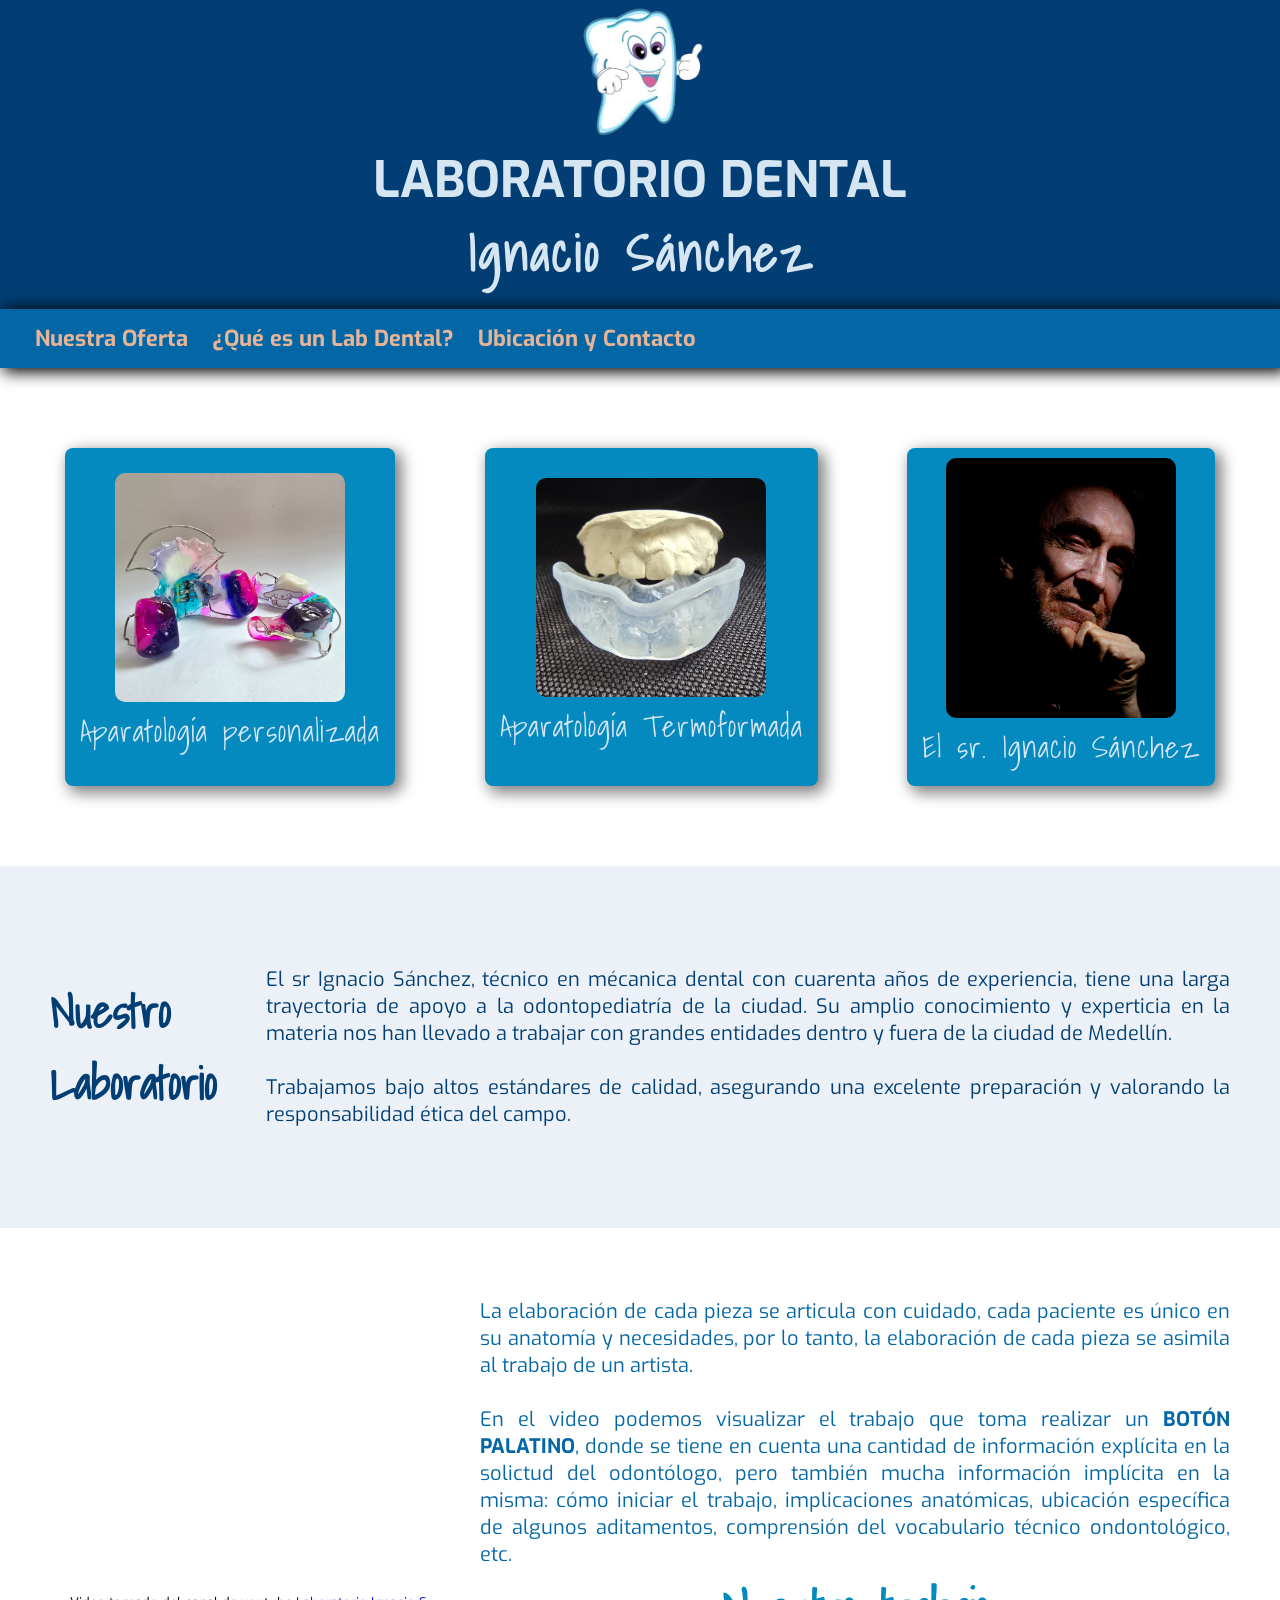
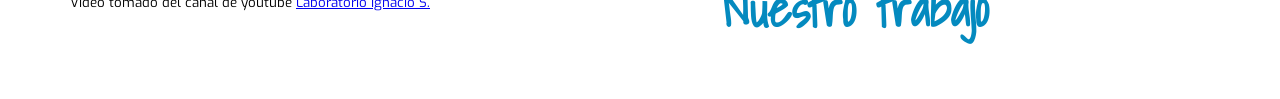
<file: index.html>
<!DOCTYPE html>
<html lang="en">

<head>
    <link rel="preconnect" href="https://fonts.googleapis.com">
    <link rel="preconnect" href="https://fonts.gstatic.com" crossorigin>
    <link href="https://fonts.googleapis.com/css2?family=Luckiest+Guy&family=Shadows+Into+Light&display=swap" rel="stylesheet">
    <link href="https://fonts.googleapis.com/css2?family=Rammetto+One&display=swap" rel="stylesheet">
    <link href="https://fonts.googleapis.com/css2?family=Exo:ital,wght@0,100..900;1,100..900&display=swap" rel="stylesheet">
    <meta charset="UTF-8">
    <link rel="stylesheet" href="css/fonts.css">
    <link rel="stylesheet" href="css/estilos.css">
    <meta name="viewport" content="width=device-width, initial-scale=1.0">
    <title>Laboratorio Dental IGSAN</title>
</head>

<body>
    <section id="cabeza">
        <div id="cajaLogo">
            <center>
                <img src="imagenes/logo-sinfondo.png">
            </center>
        </div>

        <div id="textoLogo" class="exo-uniquifier">
            <strong>LABORATORIO DENTAL</strong><br>
        </div>
        <div id="textoLogo2" class="shadows-into-light-regular">
            <strong>Ignacio Sánchez</strong>
        </div>
        <nav id="menu" class="exo-uniquifier">
            <ul>
                <li><a href="pag2.html"><strong>Nuestra Oferta</strong></a></li>
                <li><a href="pag1.html"><strong>¿Qué es un Lab Dental?</strong></a></li>
                <li><a href="pag3.html"><strong>Ubicación y Contacto</strong></a></li>
            </ul>
        </nav>
    </section>

    <div id="nosotros">
        <div id="nosImg" class="shadows-into-light-regular">
            <img src="imagenes/twin_block.jpg" alt="">
            <span>Aparatología personalizada</span>
        </div>
                    
        <div id="nosImg" class="shadows-into-light-regular">            
            <img src="imagenes/deportivo transp.jpg" alt="">
            <span>Aparatología Termoformada</span>
        </div>

        <div id="nosImg" class="shadows-into-light-regular">
            <img src="imagenes/ignacio2.jpg" alt="">
            <span>El sr. Ignacio Sánchez</span>
        </div>
    </div>

    <section id="contenido2">
        <div id="contPpal">
            <h2 class="shadows-into-light-regular"><strong>Nuestro Laboratorio</strong></h2>
            <p class="exo-uniquifier">El sr Ignacio Sánchez, técnico en mécanica dental con cuarenta años de experiencia, tiene una larga trayectoria de apoyo a la odontopediatría de la ciudad. Su amplio conocimiento y experticia en la materia nos han llevado a trabajar con grandes entidades dentro y fuera de la ciudad de Medellín.<br><br>
            Trabajamos bajo altos estándares de calidad, asegurando una excelente preparación y valorando la responsabilidad ética del campo.</p>
        </div>

        <div id="descripcion">
            <div id="cajaVideo">
                <center>
                    <iframe src="https://www.youtube.com/embed/wWETnorVzi0?si=MuveiF5PSMbPeWJJ" title="YouTube video player" frameborder="0" allow="accelerometer; autoplay; clipboard-write; encrypted-media; gyroscope; picture-in-picture; web-share" referrerpolicy="strict-origin-when-cross-origin" allowfullscreen></iframe><br>                   
                    <sub class="exo-uniquifier">Video tomado del canal de youtube <a href="https://www.youtube.com/@laboratorioignacios7645">Laboratorio Ignacio S.</a></sub>
                </center>
            </div>

            <div id="textoVideo">
                <div>
                    <p class="exo-uniquifier">La elaboración de cada pieza se articula con cuidado, cada paciente es único en su anatomía y necesidades, por lo tanto, la elaboración de cada pieza se asimila al trabajo de un artista. <br><br>En el video podemos visualizar el trabajo que toma realizar un <strong>BOTÓN PALATINO</strong>, donde se tiene en cuenta una cantidad de información explícita en la solictud del odontólogo, pero también mucha información implícita en la misma: cómo iniciar el trabajo, implicaciones anatómicas, ubicación específica de algunos aditamentos, comprensión del vocabulario técnico ondontológico, etc.</p>
                    <h2 class="shadows-into-light-regular"><strong>Nuestro trabajo</strong></h2>
                </div>

            </div>
        </div>
    </section>
</body>
</html>
</file>
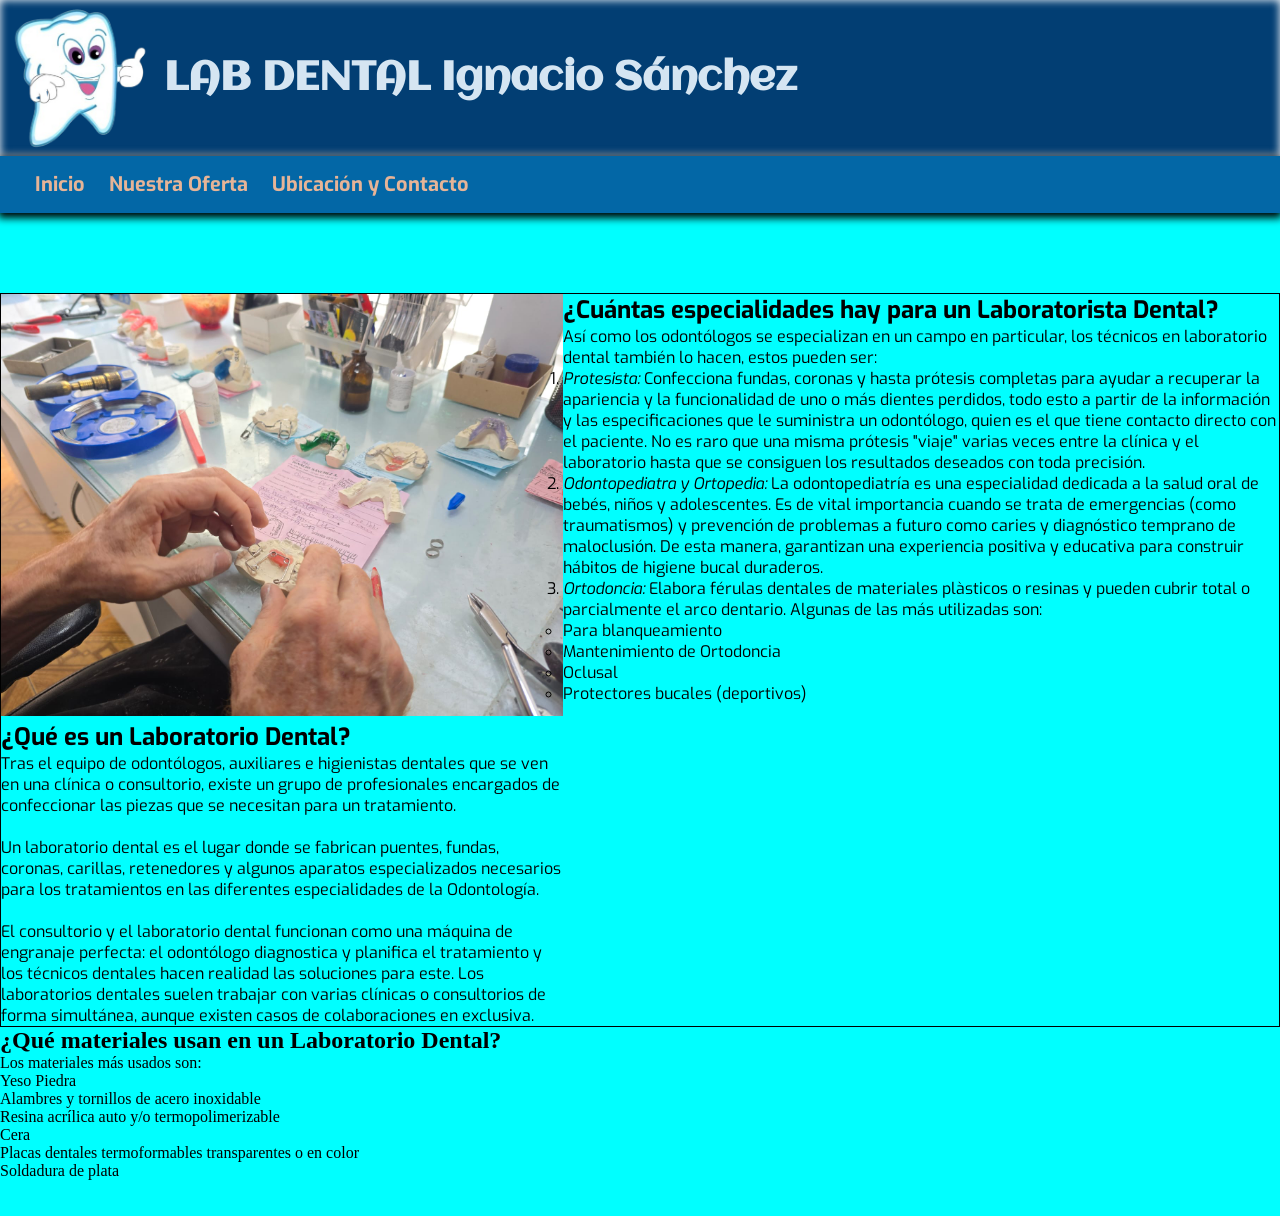
<file: pag1.html>
<!DOCTYPE html>
<html lang="en">
<head>
    <link rel="preconnect" href="https://fonts.googleapis.com">
    <link rel="preconnect" href="https://fonts.gstatic.com" crossorigin>
    <link href="https://fonts.googleapis.com/css2?family=Rammetto+One&display=swap" rel="stylesheet">
    <link href="https://fonts.googleapis.com/css2?family=Exo:ital,wght@0,100..900;1,100..900&display=swap" rel="stylesheet">
    <link href="https://fonts.googleapis.com/css2?family=Aclonica&display=swap" rel="stylesheet">
    <meta charset="UTF-8">
    <meta name="viewport" content="width=device-width, initial-scale=1.0">
    <link rel="stylesheet" href="css/fonts.css">
    <link rel="stylesheet" href="css/estilos_pags.css">
    <title>Lo que hacemos</title>
</head>

<body>
    <section id="cabezaP1">
        <div id="cajaLogo1">
            <img src="imagenes/logo-sinfondo.png">                
            <span id="textoLogo1" class="aclonica-regular"><strong>LAB DENTAL Ignacio Sánchez</strong></span>
        </div>

        <nav id="menu" class="exo-uniquifier">        
            <ul>
                <li><a href="index.html"><strong>Inicio</strong></a></li>
                <li><a href="pag2.html"><strong>Nuestra Oferta</strong></a></li>
                <li><a href="pag3.html"><strong>Ubicación y Contacto</strong></a></li>
            </ul>
        </nav>   
    </section>    

    <section id="seccionP1">
        <div id="defLab" class="exo-uniquifier">
            <div>
                <img src="imagenes/lab2.jpeg">
                <h1>¿Qué es un Laboratorio Dental?</h1>
                <p>Tras el equipo de odontólogos, auxiliares e higienistas dentales que se ven en una clínica o consultorio, existe un grupo de profesionales encargados de confeccionar las piezas que se necesitan para un tratamiento.<br><br>Un laboratorio dental es el lugar donde se fabrican puentes, fundas, coronas, carillas, retenedores y algunos aparatos especializados necesarios para los tratamientos en las diferentes especialidades de la Odontología.<br><br>El consultorio y el laboratorio dental funcionan como una máquina de engranaje perfecta: el odontólogo diagnostica y planifica el tratamiento y los técnicos dentales hacen realidad las soluciones para este. Los laboratorios dentales suelen trabajar con varias clínicas o consultorios de forma simultánea, aunque existen casos de colaboraciones en exclusiva.</p>                
            </div>


            <div id="especialidades" class="exo-uniquifier">
                <h2>¿Cuántas especialidades hay para un Laboratorista Dental?</h2>
                <p>Así como los odontólogos se especializan en un campo en particular, los técnicos en laboratorio dental también lo hacen, estos pueden ser:
                    <ol>
                        <li><i>Protesista:</i> Confecciona fundas, coronas y hasta prótesis completas para ayudar a recuperar la apariencia y la funcionalidad de uno o más dientes perdidos, todo esto a partir de la información y las especificaciones que le suministra un odontólogo, quien es el que tiene contacto directo con el paciente. No es raro que una misma prótesis "viaje" varias veces entre la clínica y el laboratorio hasta que se consiguen los resultados deseados con toda precisión.</li>
                        <li><i>Odontopediatra y Ortopedia:</i> La odontopediatría es una especialidad dedicada a la salud oral de bebés, niños y adolescentes. Es de vital importancia cuando se trata de emergencias (como traumatismos) y prevención de problemas a futuro como caries y diagnóstico temprano de maloclusión. De esta manera, garantizan una experiencia positiva y educativa para construir hábitos de higiene bucal duraderos.</li>
                        <li><i>Ortodoncia:</i> Elabora férulas dentales de materiales plàsticos o resinas y pueden cubrir total o parcialmente el arco dentario. Algunas de las más utilizadas son:
                            <ul>
                                <li>Para blanqueamiento</li>
                                <li>Mantenimiento de Ortodoncia</li>
                                <li>Oclusal</li>
                                <li>Protectores bucales (deportivos)</li>
                            </ul>
                        </li>
                    </ol>
                </p><br>
            </div>
        </div>

        <div id="materiales">
            <h2>¿Qué materiales usan en un Laboratorio Dental?</h2>
            <p>Los materiales más usados son:
                <ul>
                    <li>Yeso Piedra</li>
                    <li>Alambres y tornillos de acero inoxidable</li>
                    <li>Resina acrílica auto y/o termopolimerizable</li>
                    <li>Cera</li>
                    <li>Placas dentales termoformables transparentes o en color</li>
                    <li>Soldadura de plata</li>
                </ul>
            </p>
        </div>
        <br><br>
    </section>
    
</body>
</html>
</file>
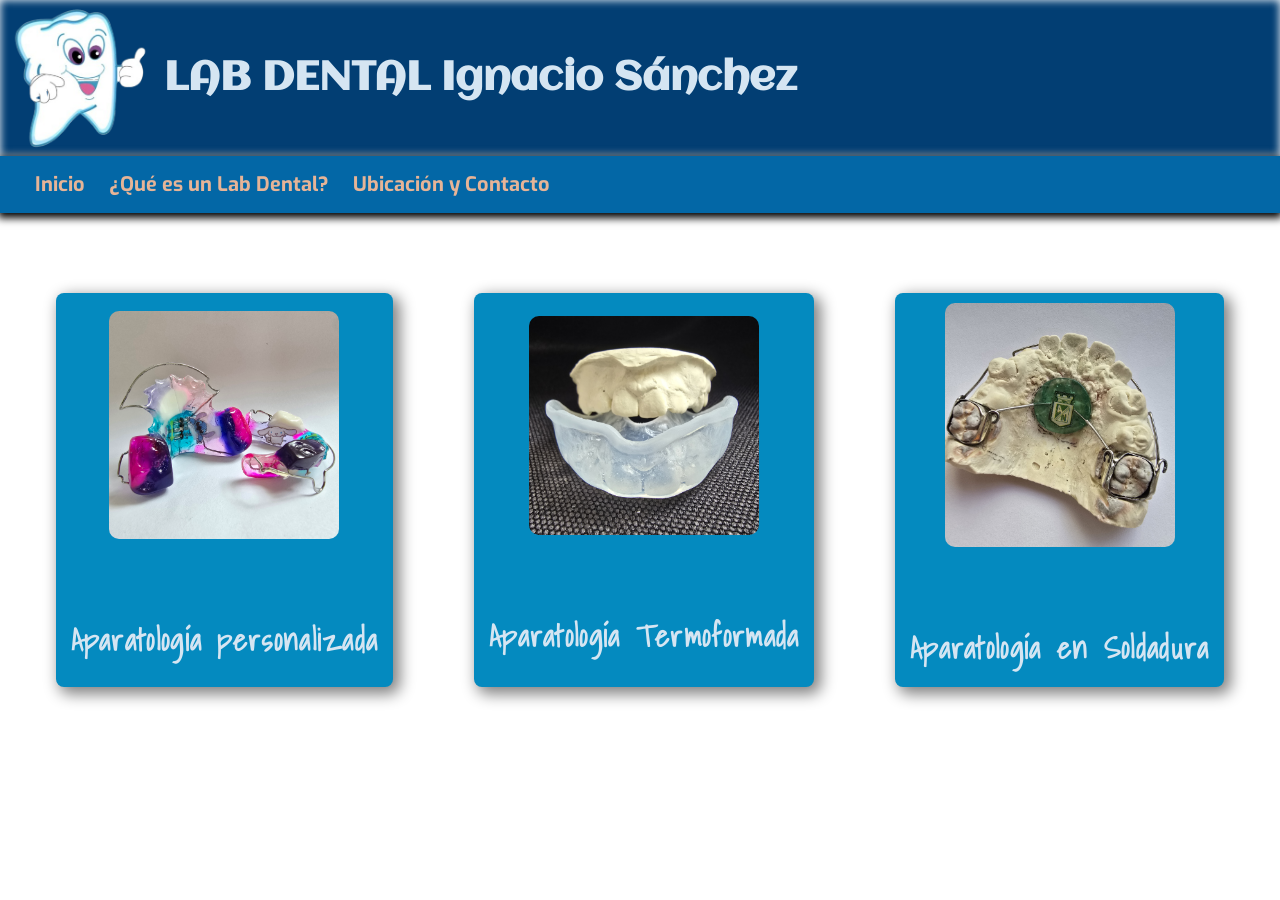
<file: pag2.html>
<!DOCTYPE html>
<html lang="en">
<head>
    <link rel="preconnect" href="https://fonts.googleapis.com">
    <link rel="preconnect" href="https://fonts.gstatic.com" crossorigin>
    <link href="https://fonts.googleapis.com/css2?family=Rammetto+One&display=swap" rel="stylesheet">
    <link href="https://fonts.googleapis.com/css2?family=Exo:ital,wght@0,100..900;1,100..900&display=swap" rel="stylesheet">
    <link href="https://fonts.googleapis.com/css2?family=Aclonica&display=swap" rel="stylesheet">
    <link href="https://fonts.googleapis.com/css2?family=Luckiest+Guy&family=Shadows+Into+Light&display=swap" rel="stylesheet">
    <meta charset="UTF-8">
    <meta name="viewport" content="width=device-width, initial-scale=1.0">
    <link rel="stylesheet" href="css/fonts.css">
    <link rel="stylesheet" href="css/estilos_pags.css">
    <title>Productos</title>
</head>

<body>

    <section id="cabezaP1">
        <div id="cajaLogo1">
            <img src="imagenes/logo-sinfondo.png">                
            <span id="textoLogo1" class="aclonica-regular"><strong>LAB DENTAL Ignacio Sánchez</strong></span>
        </div>

        <nav id="menu" class="exo-uniquifier">        
            <ul>
                <li><a href="index.html"><strong>Inicio</strong></a></li>
                <li><a href="pag1.html"><strong>¿Qué es un Lab Dental?</strong></a></li>
                <li><a href="pag3.html"><strong>Ubicación y Contacto</strong></a></li>
            </ul>
        </nav>   
    </section>

    <div id="nosotros" class="shadows-into-light-regular">
        
        <div id="nosImg">
            <img src="imagenes/twin_block.jpg" alt=""><br>
            <span><strong>Aparatología personalizada</strong></span>
        </div>
                    
        <div id="nosImg">
                <img src="imagenes/deportivo transp.jpg" alt=""><br>
                <span><strong>Aparatología Termoformada</strong></span>
        </div>

        <div id="nosImg">
                <img src="imagenes/boton_palatino.jpg" alt=""><br>
                <span><strong>Aparatología en Soldadura</strong></span>
        </div>
    </div>
    
</body>
</html>
</file>
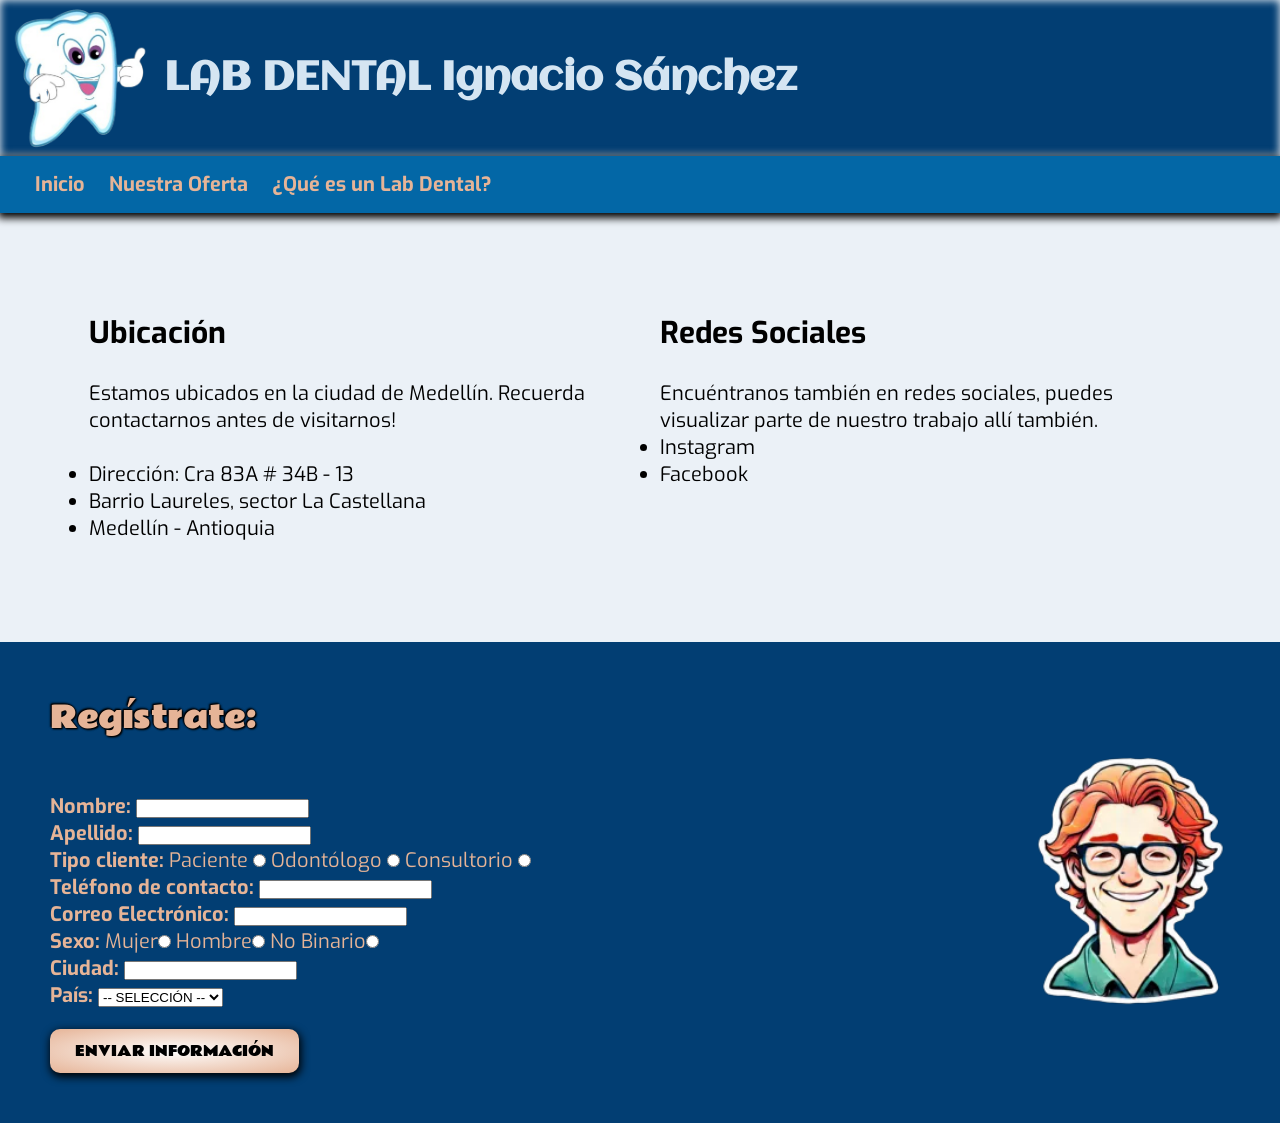
<file: pag3.html>
<!DOCTYPE html>
<html lang="en">
<head>
    <link rel="preconnect" href="https://fonts.googleapis.com">
    <link rel="preconnect" href="https://fonts.gstatic.com" crossorigin>
    <link href="https://fonts.googleapis.com/css2?family=Rammetto+One&display=swap" rel="stylesheet">
    <link href="https://fonts.googleapis.com/css2?family=Exo:ital,wght@0,100..900;1,100..900&display=swap" rel="stylesheet">
    <link href="https://fonts.googleapis.com/css2?family=Aclonica&display=swap" rel="stylesheet">
    <meta charset="UTF-8">
    <meta name="viewport" content="width=device-width, initial-scale=1.0">
    <link rel="stylesheet" href="css/fonts.css">
    <link rel="stylesheet" href="css/estilos_pags.css">
    <title>Contacto</title>
</head>

<body>

    <section id="cabezaP1">
        <div id="cajaLogo1">
            <img src="imagenes/logo-sinfondo.png">                
            <span id="textoLogo1" class="aclonica-regular"><strong>LAB DENTAL Ignacio Sánchez</strong></span>
        </div>

        <nav id="menu" class="exo-uniquifier">        
            <ul>
                <li><a href="index.html"><strong>Inicio</strong></a></li>
                <li><a href="pag2.html"><strong>Nuestra Oferta</strong></a></li>
                <li><a href="pag1.html"><strong>¿Qué es un Lab Dental?</strong></a></li>
            </ul>
        </nav>   
    </section>

    <div id="contenidoP3" class="exo-uniquifier">
        <div id="contBox">
            <h2>Ubicación</h2><br>
            Estamos ubicados en la ciudad de Medellín. Recuerda contactarnos antes de visitarnos!
            <br><br>

            <ul>
                <li>Dirección: Cra 83A # 34B - 13</li>
                <li>Barrio Laureles, sector La Castellana</li>
                <li>Medellín - Antioquia</li>
            </ul>
        </div>
            
        <div id="contBox">
            <h2>Redes Sociales</h2><br>
            Encuéntranos también en redes sociales, puedes visualizar parte de nuestro trabajo allí también.
            <ul>
                <li>Instagram</li>
                <li>Facebook</li>
            </ul>
        </div>
    </div>


    <footer id="footerP3">
        <div id="formulario" class="exo-uniquifier">
            <h2 class="rammetto-one-regular">Regístrate:</h2>
            <form action="" method="" id="formularioInscripcion">               
                <label for="nomPersona"><strong>Nombre:</strong></label>
                <input type="text" name="nomPersona">
                <br>
                
                <label for="apellidoPersona"><strong>Apellido:</strong></label>
                <input type="text" name="apellidoPersona" required>
                <br>
                <label for="cliente"><strong>Tipo cliente:</strong></label>
                Paciente <input type="radio" name="tipoCiente">
                Odontólogo <input type="radio" name="tipoCiente">
                Consultorio <input type="radio" name="tipoCiente">
                <br>
                
                <label for="telefono"><strong>Teléfono de contacto:</strong></label>
                <input type="number" name="telefono">
                <br>
                
                <label for="correo"><strong>Correo Electrónico:</strong></label>
                <input type="email" name="correoPersona">
                <br>
                
                <label for="sexo"><strong>Sexo:</strong></label>
                <label>Mujer</label><input type="radio" name="sexoPersona" id="">
                <label>Hombre</label><input type="radio" name="sexoPersona" id="">
                <label>No Binario</label><input type="radio" name="sexoPersona" id="">
                <br>

                <label for="ciudad"><strong>Ciudad:</strong></label>
                <input type="text" name="ciudad">
                <br>

                <label for="pais"><strong>País:</strong></label>
                <select name="paisNacimiento" id="">
                    <option>-- SELECCIÓN --</option>
                    <option value="1">Colombia</option>
                    <option value="2">Venezuela</option>
                    <option value="3">Perú</option>
                    <option value="4">Brasil</option>
                    <option value="5">Argentina</option>
                    <option value="6">Chile</option>
                </select>
                <br>
                            
                <input type="submit" value="ENVIAR INFORMACIÓN" id="botonGuardar" class="rammetto-one-regular">
            </form>
        </div>
        <div id="imagenReg">
            <img src="imagenes/sticker.webp" alt="">
        </div>
    </footer>

    
        

    
</body>
</html>
</file>
<file: css/fonts.css>
.luckiest-guy-regular {
    font-family: "Luckiest Guy", cursive;
    font-weight: 200;
    font-style: normal;
}

.shadows-into-light-regular {
  font-family: "Shadows Into Light", cursive;
  font-weight: 400;
  font-style: normal;
  font-size: 45px;
}

.rammetto-one-regular {
  font-family: "Rammetto One", sans-serif;
  font-weight: 400;
  font-style: normal;
}

.exo-uniquifier {
  font-family: "Exo", sans-serif;
  font-optical-sizing: auto;
  font-weight: 400;
  font-style: normal;
}

.aclonica-regular {
  font-family: "Aclonica", sans-serif;
  font-weight: 400;
  font-style: normal;
}
</file>
<file: css/estilos.css>
*{
    margin: 0;
    padding: 0;
    box-sizing: border-box;
}

/*-- Seccion CABEZA --*/
#cabeza {
    width: 100%;
  display: flex;
  flex-direction: column;
  justify-content: center;
}

#cajaLogo {
    width: 100%;
    background-color: #023e73;
}

#cajaLogo img {
    width: 140px;
}

#textoLogo {
    color: #d5e5f2;
    text-align: center;
    background-color: #023e73;
    font-size: 50px;
    white-space: nowrap;
}

#textoLogo2 {
    color: #d5e5f2;
    text-align: center;
    background-color: #023e73;
    font-size: 50px;
    padding-bottom: 15px;
    letter-spacing: 3px;
    white-space: nowrap;
}

#menu {
    background-color: #0367a6;
    padding: 15px;
    box-shadow: 5px 2px 15px 2px black;
}

#menu li {
    color: #e6b497;
    list-style: none;
    display: inline-block;
    padding-left: 20px;
}

#menu li a {
    text-decoration: none;
    color: #e6b497;
    font-size: 22px;
}

#menu li a:hover {
    text-shadow: 1px 1px 2px black;
}


/*-- Seccion NOSOTROS --*/
#nosotros {
    display:flex;
    flex-direction: row;
    justify-content: space-evenly;
    background-color: white;
    gap: 50px;
    padding-top: 80px;
    padding-bottom: 80px;
    padding-inline: 25px;
    text-align: center;
}

#nosImg {
    background-color: #048abf;
    color: #d5e5f2;
    display: flex;
    flex-direction: column;
    align-items: center;
    justify-content: center;
    padding: 10px;

    border-radius: 8px;
    box-shadow: 5px 5px 15px 2px gray;
}

#nosImg img {
    width: 230px;
    border-radius: 10px;
}

#nosImg span {
    display: inline-block;
    white-space: nowrap;
    font-size: 30px;
    letter-spacing: 1px;
    padding: 5px;
}

#nosImg img:hover {
    transform: translateY(-5px);
    height: 270px;
    width: auto;
    box-shadow: 10px 10px 10px #c09175, -10px -10px 10px #c09175;
}

/*-- Contenido PRINCIPAL */
#contPpal {
    display: flex;
    justify-content: space-evenly;
    align-items: center;
    background-color: #ebf1f7;
    color: #023e73;
    padding-top: 100px;
    padding-bottom: 100px;
    padding-inline: 50px;
    gap: 50px;
    text-align: justify;
    font-size: 20px;
}

/*-- Seccion VIDEO--*/
#contenido2 {
    background-color: white;
}

#descripcion {
    margin-top: 20px;
    display: flex;
    flex-direction: row;
    justify-content: space-evenly;
    gap: 30px;
    padding: 50px;
}

#cajaVideo {
    display: flex;
    flex-direction: row;
    align-items: center;
    justify-content: space-evenly;
    border-radius: 20px;
}

#cajaVideo iframe {
    width: 400px;
    height: 250px;
}

#textoVideo {
    display: flex;
    flex-direction: row;
    align-items: center;
    justify-content: space-evenly;
    border-radius: 20px;
    font-size: 16px;
    text-align: justify;
    color: #0367a6;
    font-size: 20px;
}

#textoVideo h2 {
    color: #048abf;
    text-align: center;
    font-size: 50px;
}


/* -- Responsive DESIGN -- */

@media(max-width:450px) {
    #cabeza {
        width: auto;
        justify-content: center;
    }

    #fotoLogo {
        width: 80px;
    }

    #textoLogo {
        font-size: 25px;
    }

    #textoLogo2 {
        font-size: 25px;
        letter-spacing: 3px;
    }

    #menu {
        font-size: 25px;
        text-align: center;
        font-size: 15px;
        padding-top: 10px;
        padding-bottom: 10px;
    }

    #nosotros {
        flex-direction: column;
        width: 70%;
        margin: 0 auto 10px auto;
    }

    #nosImg img {
        width: 180px;
        height: auto;
    }

    #contPpal {
        flex-direction: column;
        margin: 0 auto 10px auto;
        font-size: 15px;
    }

    #descripcion {
        flex-direction: column;
        margin: 0 auto 10px auto;
        font-size: 12px;
    }

    #cajaVideo iframe {
        width: 300px;
        height: 250px;
    }

    #textoVideo {
        font-size: 15px;
    }
}

@media(max-width:450px) {
    #cabeza {
        width: auto;
        justify-content: center;
    }

    #fotoLogo {
        width: 80px;
    }

    #textoLogo {
        font-size: 25px;
    }

    #textoLogo2 {
        font-size: 25px;
        letter-spacing: 3px;
    }

    #menu {
        font-size: 25px;
        text-align: center;
    }

    #nosotros {
        flex-direction: column;
        width: 70%;
        margin: 0 auto 10px auto;
        padding-top: 45px;
    }

    #nosImg img {
        width: 180px;
        height: auto;
    }

    #contPpal {
        flex-direction: column;
        margin: 0 auto 10px auto;
        font-size: 15px;
    }

    #descripcion {
        flex-direction: column;
        margin: 0 auto 10px auto;
        font-size: 12px;
    }

    #cajaVideo iframe {
        width: 300px;
        height: 250px;
    }

    #textoVideo {
        font-size: 15px;
    }
}
</file>
<file: css/estilos_pags.css>
*{
    margin: 0;
    padding: 0;
    box-sizing: border-box;
}

#cabezaP1 {
    position: sticky;
    top: 0;
    z-index: 1000;
  width: 100%;
    display: flex;
    flex-direction: column;
}

#cajaLogo1 {
    display: flex;
    flex-direction: row;
    background-color: #023e73;
    box-shadow: inset 0 0 8px white;
}

#cajaLogo1 img {
    width:12%;
}

#textoLogo1 {
    color: #d5e5f2;
    padding-left: 10px;
    align-content: center;
    font-size: 40px;
}

#menu {
    background-color: #0367a6;
    padding: 15px;
    box-shadow: 0 3px 8px 2px black;
}

#menu li {
    list-style: none;
    display: inline-flex;
    padding-left: 20px;
}

#menu a {
    text-decoration: none;
    font: bold;
    color:#e6b497;
    font-size: 20px;
}

#menu li a:hover {
    text-shadow: 1px 1px 2px black;
}


/*-- Estilos PAGINA 1 --*/
#seccionP1 {
    padding-top: 80px;
    background-color: aqua;
}

#defLab {
    border: 1px solid black;
    display: flex;
    flex-direction: row;
    
}

#defLab img {
    width: 100%;
}


/*-- Estilos PAGINA 2--*/
#nosotros {
    display:flex;
    flex-direction: row;
    justify-content: space-evenly;
    background-color: white;
    gap: 50px;
    padding-top: 80px;
    padding-bottom: 80px;
    padding-inline: 25px;
    text-align: center;
}

#nosImg {
    background-color: #048abf;
    color: #d5e5f2;
    display: flex;
    flex-direction: column;
    align-items: center;
    justify-content: center;
    padding: 10px;

    border-radius: 8px;
    box-shadow: 5px 5px 15px 2px gray;
}

#nosImg img {
    width: 230px;
    border-radius: 10px;
}

#nosImg span {
    display: inline-block;
    white-space: nowrap;
    font-size: 30px;
    letter-spacing: 1.3px;
    padding: 5px;
}

#nosImg img:hover {
    transform: translateY(-5px);
    height: 200px;
    width: auto;
}


/*-- Estilos PAGINA 3--*/
#contenidoP3 {
    background-color: #ebf1f7;
    display: flex;
    flex-direction: row;
    justify-content: space-evenly;
    padding: 50px;
    padding-top: 100px;
    padding-bottom: 100px;
    font-size: 20px;
}

#contBox {
    display: block;
    width: 45%
}

#footerP3 {
    background-color: #023e73;
    display: flex;
    flex-direction: row;
    justify-content:space-between;
}

#formulario {
  color:#e6b497;
  display: flex;
    flex-direction: column;
    padding: 50px;
    font-size: 20px;
    gap: 50px;
    align-content: baseline;
}

#formulario h2 {
    text-shadow: 1px 1px 2px black, -1px -1px 2px black,1px 1px 2px black,-1px -1px 2px black;
}

#formulario form {
    gap: 10px;    
}

#botonGuardar {
  color: black;
  background-image: radial-gradient(#fefefe, #e6b497);
  box-shadow: 1px 3px 8px 1px #000000;
  border: none;
  margin-top: 20px;
  padding: 10px;
  padding-inline: 25px;
  text-align: center;
  text-decoration: none;
  display: inline-block;
  white-space: nowrap;
  font-size: 14px;
  border-radius: 10px;
  cursor: pointer;
}

#imagenReg {
    align-content: center;
}

#imagenReg img {
    height: 300px;
    
}

@media(max-width:450px) {
    #cajaLogo1 {
    width: 180px;
    }

    #textoLogo1 {
        font-size: 20px;
        padding-left: none;
    }
}
</file>
